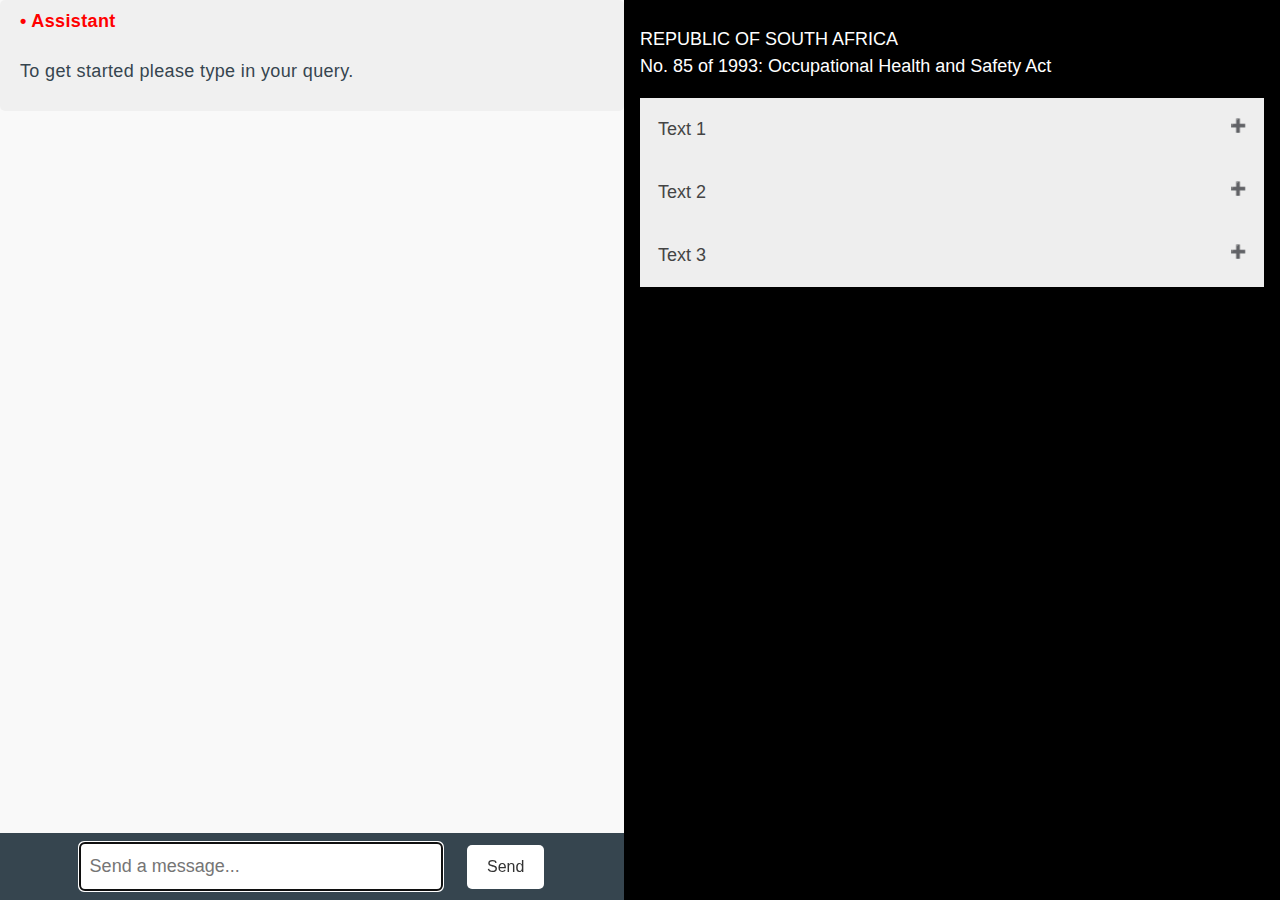
<file: Exp_10-Fully-working-js-app/index.html>
<!DOCTYPE html>
<html lang="en">
<head>
<meta charset="utf-8">
<title>JS-Test</title>
<meta name="viewport" content="width=device-width, initial-scale=1">
<meta name="description" content="A personal chatbot powered by ChatGPT.">
<!--CSS Stylesheets-->
<link rel="stylesheet" href="css/w3.css">
<style>
  body {
    background-color: #f9f9f9;
    font-family: Arial, sans-serif;
    font-size: 18px;
    color: #36454F;
    display: flex; /* Use Flexbox for layout */
    margin: 0; /* Reset default margin */
    height: 100vh; /* Full height of the viewport */
    overflow: hidden; /* Prevent scrolling on the body */
  }
  .container {
    display: flex; /* Use Flexbox for inner layout */
    flex: 1; /* Take up the full width */
    max-width: none; /* Override previous max-width */
    height: 100%; /* Full height */
  }
  .left-column, .right-column {
    flex: 1; /* Split space evenly */
    overflow-y: auto; /* Enable independent scrolling */
    height: 100vh; /* Full viewport height */
  }
  .left-column {
    display: flex;
    flex-direction: column; /* Stack elements vertically */
  }
  main {
    flex: 1; /* Allow main content to expand */
    overflow-y: auto; /* Enable scrolling if needed */
  }
  .sticky-bar {
    background-color: #36454F; /* Charcoal */
    color: #fff;
    padding: 10px; /*30px*/
    text-align: center;
  }
  
  /* Existing CSS for input, button, etc. */
  
  .sticky-bar input[type="text"] {
        padding: 10px;
        border-radius: 5px;
        border: none;
        margin-right: 10px;
        width: 60%;
        font-size: 18px;
      }
      .sticky-bar input[type="submit"] {
        background-color: #fff;
        color: #333;
        border: none;
        padding: 10px 20px;
        border-radius: 5px;
        cursor: pointer;
        font-size: 16px;
        margin-left: 10px;
      }
	  .message-container {
        margin-bottom: 10px;
        padding: 5px 20px;
        background-color: #f0f0f0;
        border-radius: 5px;
		line-height: 1.8;
		letter-spacing: 0.02em;
	}
	.set-color1 {
		color: red;
	}
	.set-color2 {
		color: purple;
	}
	
	
	#chat-buttons {
	  display: flex;
	  justify-content: center;
	  align-items: center;
	  margin-top: 10px;
	}
	
	#chat-buttons button {
	  margin-right: 20px;
	  padding: 0px 20px;
	  border-radius: 5px;
	  cursor: pointer;
	  font-size: 15px;
	  background-color: #36454F;
	  color: #f9f9f9;
	  border: none;
	}
	
	#chat-buttons input[type="file"] {
	  display: none;
	}
	
	#chat-buttons label {
	  display: inline-block;
	  padding: 0px 20px;
	  border-radius: 5px;
	  cursor: pointer;
	  font-size: 15px;
	  background-color: #36454F;
	  color: #f9f9f9;
	  border: none;
	}
	
	
	
	#chat-buttons input[type="file"] + label {
	  margin-right: 10px;
	}
	
	#chat-buttons input[type="file"] + label:before {
	  content: "Load a saved chat";
  }
  
  /* Style the buttons that are used to open and close the accordion panel */
.accordion {
  background-color: #eee;
  color: #444;
  cursor: pointer;
  padding: 18px;
  width: 100%;
  text-align: left;
  border: none;
  outline: none;
  transition: 0.4s;
}

/* Add a background color to the button if it is clicked on (add the .active class with JS), and when you move the mouse over it (hover) */
.active, .accordion:hover {
  background-color: #ccc;
}

/* Style the accordion panel. Note: hidden by default */
.panel {
  padding: 0 18px;
  background-color: white;
  display: none;
  overflow: hidden;
}

.accordion:after {
  content: '\02795'; /* Unicode character for "plus" sign (+) */
  font-size: 13px;
  color: #777;
  float: right;
  margin-left: 5px;
}

.active:after {
  content: "\2796"; /* Unicode character for "minus" sign (-) */
}
  
</style>
</head>
<body>
<div class="container w3-animate-opacity">
	
	<!-- LEFT COLUMN -->
  <div class="left-column">
    <main id="chat">
      <div class="message-container">
			  <span id="first-chat-block" class="set-color1"><b>&#x2022 ChatGPT</b></span>
	        
	        <p>To get started please type in your query.</p>
	      </div>
		  
		  
	      <!-- Add more message containers here -->
    </main>
    <div class="sticky-bar">
		
      <form id="myForm" method="post">
          <input id="user-input" type="text" name="my_message" placeholder="Send a message..." autofocus>
		  <input type="hidden" name="robotblock">
		  
		  
		  <input type="submit" value="Send">
	  		
	  </form>
    </div>
	
	<!--The page gets scrolled up to this id.-->
	<div id="chatgpt">
	</div>
	
	<!--Onload a click is simulated on this to scroll the page to id="bottom-bar"-->
	<a href="#chatgpt" id="scroll-page-up"></a>
	
  </div>
  
  
  <!-- RIGHT COLUMN -->
  <div class="right-column w3-black w3-padding">
    <!-- Insert Lorem Ipsum text here -->
    <p>REPUBLIC OF SOUTH AFRICA<br>
	No. 85 of 1993: Occupational Health and Safety Act</p>
	
	<button id="title1" class="accordion">Text 1</button>
	<div id='section1' class="panel w3-black">
	  <p>Lorem ipsum...</p>
	</div>
	
	<button id="title2" class="accordion">Text 2</button>
	<div id='section2' class="panel w3-black">
	  <p>Lorem ipsum...</p>
	</div>
	
	<button id="title3" class="accordion">Text 3</button>
	<div id='section3' class="panel w3-black">
	  <p>Lorem ipsum...</p>
	</div>
    <!-- Add more text as needed -->
  </div>
  
</div>


	
</body>
</html>

<script>
var acc = document.getElementsByClassName("accordion");
var i;

for (i = 0; i < acc.length; i++) {
  acc[i].addEventListener("click", function() {
    /* Toggle between adding and removing the "active" class,
    to highlight the button that controls the panel */
    this.classList.toggle("active");

    /* Toggle between hiding and showing the active panel */
    var panel = this.nextElementSibling;
    if (panel.style.display === "block") {
      panel.style.display = "none";
    } else {
      panel.style.display = "block";
    }
  });
}
</script>




<script>

//Simulates a click.
function simulateClick(tabID) {
	
	// Simulate a click.
	document.getElementById(tabID).click();
	
	console.log('clicked...')
	
}

</script>


<!-- Import the utils.js file -->
<script src="utils.js"></script>

<!-- Import the chatgpt config and api function -->
<script src="chatgpt-config.js"></script>

<script>
	// Set the name of the bot in the first chat block
	document.getElementById("first-chat-block").innerHTML = "<b>&#x2022 " + bot_name + "</b>";
</script>


<script>


// Get the form
var form = document.getElementById('myForm');

form.onsubmit = function(event) {
	
	  // Prevent the default form submission behavior
	  event.preventDefault();
	  
	  // Get the form data
	  var formData = new FormData(form);
	 
	  
	  // Clear the form input
	  form.reset();
	  
	  // Get the value of my_message
	  var my_message = formData.get("my_message");
	  //console.log($my_message);
	  
	  
	  // Format the input into paragraphs. This
	  // adds paragrah html to the students chat.
	  // It's main use is in Maiya's chat where the long response needs 
	  // to be formatted into separate paragraphs.
	  my_message = formatResponse(my_message);
	  
	  console.log(my_message)
	
	  
	  var input_message = {
	  sender: user_name,
	  text: my_message
		};
	
	
	//console.log(input_message.text);
	
	
	// Add a user message to the chat
	addMessageToChat(input_message);
	
	//scrollToBottom();
	
	scrollToLastMessage();
	
	
	// Scroll the page up by cicking on a div at the bottom of the page.
	//simulateClick('scroll-page-up');
	
	
	// Make an API call and process the response.
	// Refer to: chatgpt-config.js
	makeApiRequest(my_message);
	
 
};	
  

</script>
</file>
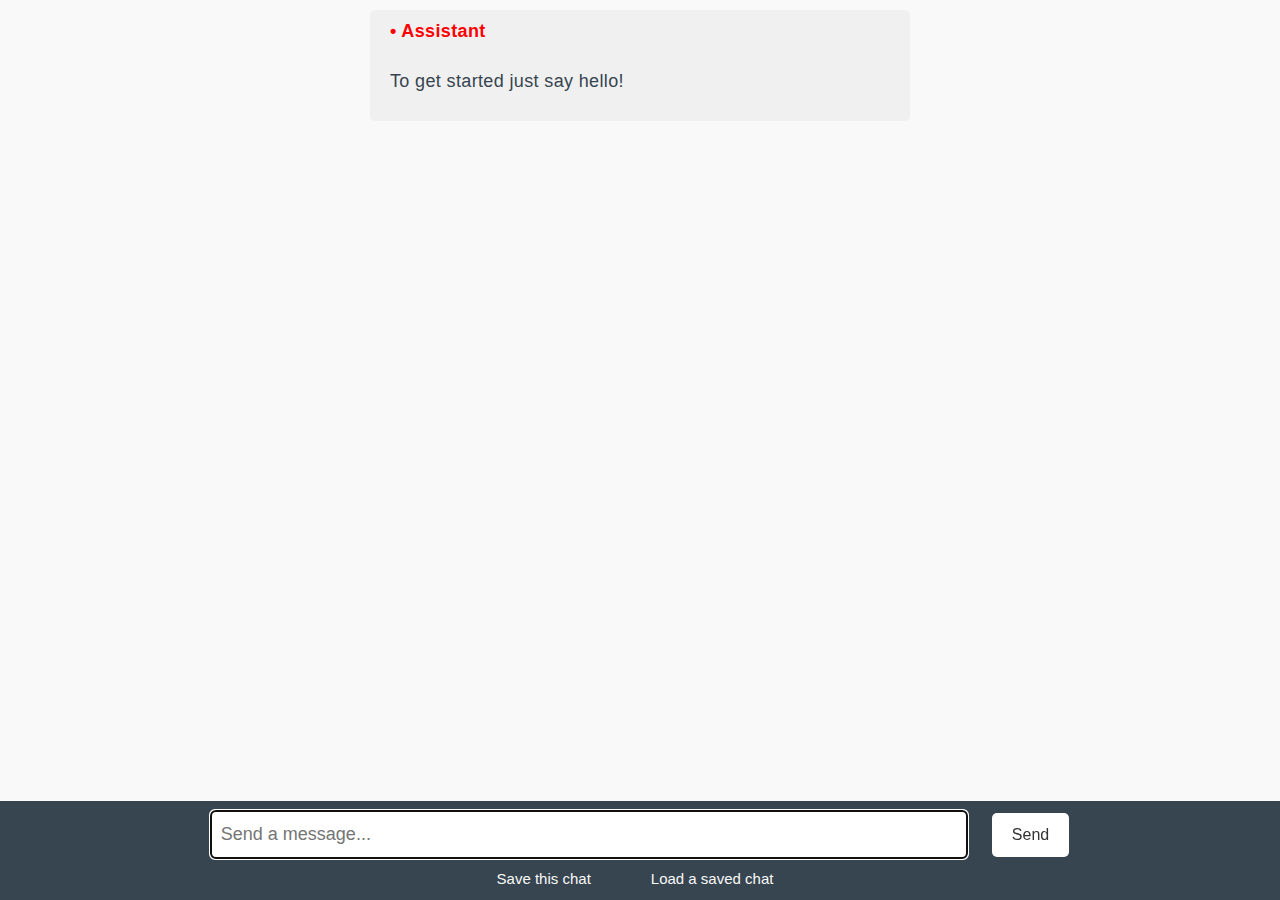
<file: Exp_12-Rag-with-a-function-call-in-a-simple-js-app/index.html>
<!DOCTYPE html>
<html lang="en">

	<head>
	
	<meta charset="utf-8">
	<title>ChatGPT</title>
	<meta name="viewport" content="width=device-width, initial-scale=1">
	<meta name="description" content="A personal chatbot powered by ChatGPT.">
		
		
	<!--CSS Stylesheets-->
	<link rel="stylesheet" href="css/w3.css">
	
	
    <style>
      body {
        background-color: #f9f9f9;
		font-family: Arial, sans-serif;
		font-size: 18px;
		color: #36454F;
      }
	   main {
	   	margin-bottom: 200px;
	   	color: #36454F;
        padding: 10px;
	}
	
	.responsive {
		 width: 100%; /*Makes media scalable as the viewport size changes*/
		 height: auto;
		 max-width: 200px;
		 
		 } 
      .container {
        width: 100%;
        max-width: 600px;
        margin: 0 auto;
        padding: 0 20px;
      }
	  
      .sticky-bar {
        position: fixed;
        bottom: 0;
        left: 0;
        width: 100%;
        background-color: #36454F; /* Charcoal */
        color: #fff;
        padding: 10px; /*30px*/
        text-align: center;
      }
      .sticky-bar input[type="text"] {
        padding: 10px;
        border-radius: 5px;
        border: none;
        margin-right: 10px;
        width: 60%;
        font-size: 18px;
      }
      .sticky-bar input[type="submit"] {
        background-color: #fff;
        color: #333;
        border: none;
        padding: 10px 20px;
        border-radius: 5px;
        cursor: pointer;
        font-size: 16px;
        margin-left: 10px;
      }
	  .message-container {
        margin-bottom: 10px;
        padding: 5px 20px;
        background-color: #f0f0f0;
        border-radius: 5px;
		line-height: 1.8;
		letter-spacing: 0.02em;
	}
	.set-color1 {
		color: red;
	}
	.set-color2 {
		color: purple;
	}
	
	
	#chat-buttons {
	  display: flex;
	  justify-content: center;
	  align-items: center;
	  margin-top: 10px;
	}
	
	#chat-buttons button {
	  margin-right: 20px;
	  padding: 0px 20px;
	  border-radius: 5px;
	  cursor: pointer;
	  font-size: 15px;
	  background-color: #36454F;
	  color: #f9f9f9;
	  border: none;
	}
	
	#chat-buttons input[type="file"] {
	  display: none;
	}
	
	#chat-buttons label {
	  display: inline-block;
	  padding: 0px 20px;
	  border-radius: 5px;
	  cursor: pointer;
	  font-size: 15px;
	  background-color: #36454F;
	  color: #f9f9f9;
	  border: none;
	}
	
	
	
	#chat-buttons input[type="file"] + label {
	  margin-right: 10px;
	}
	
	#chat-buttons input[type="file"] + label:before {
	  content: "Load a saved chat";
	}

	
	</style>

	
  </head>
  <body>
    <div class="container w3-animate-opacity">
		
		<!--
		<div>
			<img class="responsive" src="assets/teacher.png" alt="Avatar" width="150">
		</div>
	
	 
      <h3>Maiya</h3>
	 -->
	
	  
	  <main id="chat">
	      <div class="message-container">
			  <span id="first-chat-block" class="set-color1"><b>&#x2022 ChatGPT</b></span>
	        
	        <p>To get started just say hello!</p>
	      </div>
		  
		  
	      <!-- Add more message containers here -->
 	 </main>
	 
	 
	 
	 
      <div class="sticky-bar">
		  
		<form id="myForm" method="post">
          <input id="user-input" type="text" name="my_message" placeholder="Send a message..." autofocus>
		  <input type="hidden" name="robotblock">
		  
		  
		  <input type="submit" value="Send">
	  		
	  	</form>
		
		
		<div id="chat-buttons">
		  <button onclick="saveChatHistoryToCsv()">Save this chat</button>
		  <input type="file" id="csv-file" accept=".csv">
		  <label for="csv-file"></label>
		</div>
		
      </div>
	 
    </div>
	
	
	<!--The page gets scrolled up to this id.-->
	<div id="chatgpt">
	</div>
	
	<!--Onload a click is simulated on this to scroll the page to id="bottom-bar"-->
	<a href="#chatgpt" id="scroll-page-up"></a>
	
  </body>
</html>




<script>

//Simulates a click.
function simulateClick(tabID) {
	
	// Simulate a click.
	document.getElementById(tabID).click();
	
}

</script>


<!-- Import the utils.js file -->
<script src="utils.js"></script>

<!-- Import the chatgpt config and api function -->
<script src="chatgpt-config.js"></script>

<script>
	// Set the name of the bot in the first chat block
	document.getElementById("first-chat-block").innerHTML = "<b>&#x2022 " + bot_name + "</b>";
</script>


<script>


// Get the form
var form = document.getElementById('myForm');

form.onsubmit = function(event) {
	
	  // Prevent the default form submission behavior
	  event.preventDefault();
	  
	  // Get the form data
	  var formData = new FormData(form);
	 
	  
	  // Clear the form input
	  form.reset();
	  
	  // Get the value of my_message
	  var my_message = formData.get("my_message");
	  //console.log($my_message);
	  
	  
	  // Format the input into paragraphs. This
	  // adds paragrah html to the students chat.
	  // It's main use is in Maiya's chat where the long response needs 
	  // to be formatted into separate paragraphs.
	  my_message = formatResponse(my_message);
	  
	  //console.log(my_message)
	
	  
	  var input_message = {
	  sender: user_name,
	  text: my_message
		};
	
	
	//console.log(input_message.text);
	
	
	// Add a user message to the chat
	addMessageToChat(input_message);
	
	
	// Scroll the page up by cicking on a div at the bottom of the page.
	simulateClick('scroll-page-up');
	
	
	// Make an API call and process the response.
	// Refer to: chatgpt-config.js
	makeApiRequest(my_message);
	
 
};	
  

</script>
</file>
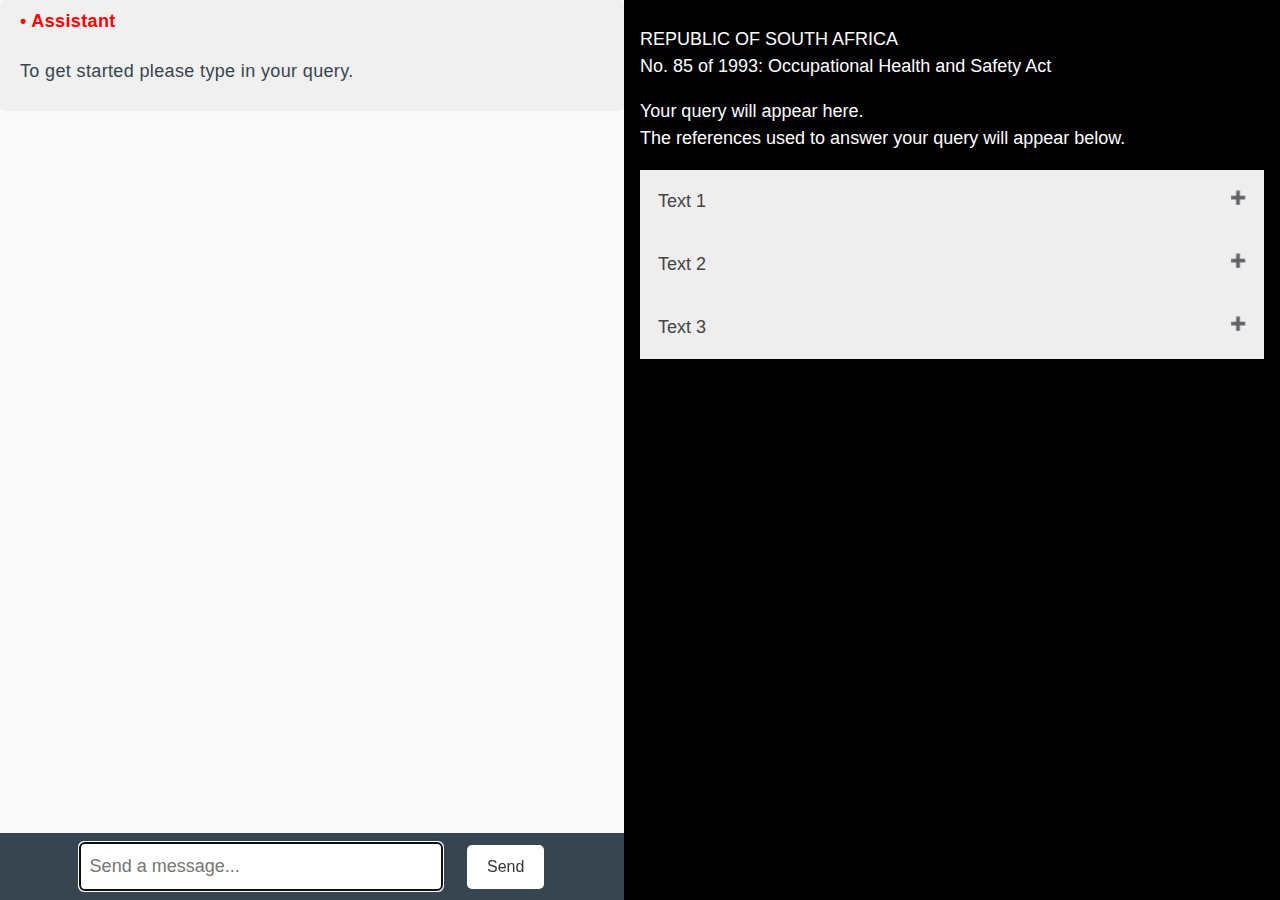
<file: Exp_14-Fix-issue-where-db-outputs-duplicate-ids/index.html>
<!DOCTYPE html>
<html lang="en">
<head>
<meta charset="utf-8">
<title>JS-Test</title>
<meta name="viewport" content="width=device-width, initial-scale=1">
<meta name="description" content="A personal chatbot powered by ChatGPT.">
<!--CSS Stylesheets-->
<link rel="stylesheet" href="css/w3.css">
<style>
  body {
    background-color: #f9f9f9;
    font-family: Arial, sans-serif;
    font-size: 18px;
    color: #36454F;
    display: flex; /* Use Flexbox for layout */
    margin: 0; /* Reset default margin */
    height: 100vh; /* Full height of the viewport */
    overflow: hidden; /* Prevent scrolling on the body */
  }
  .container {
    display: flex; /* Use Flexbox for inner layout */
    flex: 1; /* Take up the full width */
    max-width: none; /* Override previous max-width */
    height: 100%; /* Full height */
  }
  .left-column, .right-column {
    flex: 1; /* Split space evenly */
    overflow-y: auto; /* Enable independent scrolling */
    height: 100vh; /* Full viewport height */
  }
  .left-column {
    display: flex;
    flex-direction: column; /* Stack elements vertically */
  }
  main {
    flex: 1; /* Allow main content to expand */
    overflow-y: auto; /* Enable scrolling if needed */
  }
  .sticky-bar {
    background-color: #36454F; /* Charcoal */
    color: #fff;
    padding: 10px; /*30px*/
    text-align: center;
  }
  
  /* Existing CSS for input, button, etc. */
  
  .sticky-bar input[type="text"] {
        padding: 10px;
        border-radius: 5px;
        border: none;
        margin-right: 10px;
        width: 60%;
        font-size: 18px;
      }
      .sticky-bar input[type="submit"] {
        background-color: #fff;
        color: #333;
        border: none;
        padding: 10px 20px;
        border-radius: 5px;
        cursor: pointer;
        font-size: 16px;
        margin-left: 10px;
      }
	  .message-container {
        margin-bottom: 10px;
        padding: 5px 20px;
        background-color: #f0f0f0;
        border-radius: 5px;
		line-height: 1.8;
		letter-spacing: 0.02em;
	}
	.set-color1 {
		color: red;
	}
	.set-color2 {
		color: purple;
	}
	
	
	#chat-buttons {
	  display: flex;
	  justify-content: center;
	  align-items: center;
	  margin-top: 10px;
	}
	
	#chat-buttons button {
	  margin-right: 20px;
	  padding: 0px 20px;
	  border-radius: 5px;
	  cursor: pointer;
	  font-size: 15px;
	  background-color: #36454F;
	  color: #f9f9f9;
	  border: none;
	}
	
	#chat-buttons input[type="file"] {
	  display: none;
	}
	
	#chat-buttons label {
	  display: inline-block;
	  padding: 0px 20px;
	  border-radius: 5px;
	  cursor: pointer;
	  font-size: 15px;
	  background-color: #36454F;
	  color: #f9f9f9;
	  border: none;
	}
	
	
	
	#chat-buttons input[type="file"] + label {
	  margin-right: 10px;
	}
	
	#chat-buttons input[type="file"] + label:before {
	  content: "Load a saved chat";
  }
  
  /* Style the buttons that are used to open and close the accordion panel */
.accordion {
  background-color: #eee;
  color: #444;
  cursor: pointer;
  padding: 18px;
  width: 100%;
  text-align: left;
  border: none;
  outline: none;
  transition: 0.4s;
}

/* Add a background color to the button if it is clicked on (add the .active class with JS), and when you move the mouse over it (hover) */
.active, .accordion:hover {
  background-color: #ccc;
}

/* Style the accordion panel. Note: hidden by default */
.panel {
  padding: 0 18px;
  background-color: white;
  display: none;
  overflow: hidden;
}

.accordion:after {
  content: '\02795'; /* Unicode character for "plus" sign (+) */
  font-size: 13px;
  color: #777;
  float: right;
  margin-left: 5px;
}

.active:after {
  content: "\2796"; /* Unicode character for "minus" sign (-) */
}
  
</style>
</head>
<body>
<div class="container w3-animate-opacity">
	
	<!-- LEFT COLUMN -->
  <div class="left-column">
    <main id="chat">
      <div class="message-container">
			  <span id="first-chat-block" class="set-color1"><b>&#x2022 ChatGPT</b></span>
	        
	        <p>To get started please type in your query.</p>
	      </div>
		  
		  
	      <!-- Add more message containers here -->
    </main>
    <div class="sticky-bar">
		
      <form id="myForm" method="post">
          <input id="user-input" type="text" name="my_message" placeholder="Send a message..." autofocus>
		  <input type="hidden" name="robotblock">
		  
		  
		  <input type="submit" value="Send">
	  		
	  </form>
    </div>
	
	<!--The page gets scrolled up to this id.-->
	<div id="chatgpt">
	</div>
	
	<!--Onload a click is simulated on this to scroll the page to id="bottom-bar"-->
	<a href="#chatgpt" id="scroll-page-up"></a>
	
  </div>
  
  
  <!-- RIGHT COLUMN -->
  <div class="right-column w3-black w3-padding">
    <!-- Insert Lorem Ipsum text here -->
    <p>REPUBLIC OF SOUTH AFRICA<br>
	No. 85 of 1993: Occupational Health and Safety Act</p>
	
	<div id='user_question'>
		<p>Your query will appear here.<br>
		The references used to answer your query will appear below.</p>
	</div>
	
	<button id="title1" class="accordion">Text 1</button>
	<div id='section1' class="panel w3-black">
	  <p>Lorem ipsum...</p>
	</div>
	
	<button id="title2" class="accordion">Text 2</button>
	<div id='section2' class="panel w3-black">
	  <p>Lorem ipsum...</p>
	</div>
	
	<button id="title3" class="accordion">Text 3</button>
	<div id='section3' class="panel w3-black">
	  <p>Lorem ipsum...</p>
	</div>
    <!-- Add more text as needed -->
  </div>
  
</div>


	
</body>
</html>

<script>
var acc = document.getElementsByClassName("accordion");
var i;

for (i = 0; i < acc.length; i++) {
  acc[i].addEventListener("click", function() {
    /* Toggle between adding and removing the "active" class,
    to highlight the button that controls the panel */
    this.classList.toggle("active");

    /* Toggle between hiding and showing the active panel */
    var panel = this.nextElementSibling;
    if (panel.style.display === "block") {
      panel.style.display = "none";
    } else {
      panel.style.display = "block";
    }
  });
}
</script>




<script>

//Simulates a click.
function simulateClick(tabID) {
	
	// Simulate a click.
	document.getElementById(tabID).click();
	
	console.log('clicked...')
	
}

</script>


<!-- Import the utils.js file -->
<script src="utils.js"></script>

<!-- Import the chatgpt config and api function -->
<script src="chatgpt-config.js"></script>

<script>
	// Set the name of the bot in the first chat block
	document.getElementById("first-chat-block").innerHTML = "<b>&#x2022 " + bot_name + "</b>";
</script>


<script>


// Get the form
var form = document.getElementById('myForm');

form.onsubmit = function(event) {
	
	  // Prevent the default form submission behavior
	  event.preventDefault();
	  
	  // Get the form data
	  var formData = new FormData(form);
	 
	  
	  // Clear the form input
	  form.reset();
	  
	  // Get the value of my_message
	  var my_message = formData.get("my_message");
	  //console.log($my_message);
	  
	  
	  // Format the input into paragraphs. This
	  // adds paragrah html to the students chat.
	  // It's main use is in Maiya's chat where the long response needs 
	  // to be formatted into separate paragraphs.
	  my_message = formatResponse(my_message);
	  
	  console.log(my_message)
	
	  
	  var input_message = {
	  sender: user_name,
	  text: my_message
		};
	
	
	//console.log(input_message.text);
	
	
	// Add a user message to the chat
	addMessageToChat(input_message);
	
	//scrollToBottom();
	
	scrollToLastMessage();
	
	
	// Scroll the page up by cicking on a div at the bottom of the page.
	//simulateClick('scroll-page-up');
	
	
	// Make an API call and process the response.
	// Refer to: chatgpt-config.js
	makeApiRequest(my_message);
	
 
};	
  

</script>
</file>
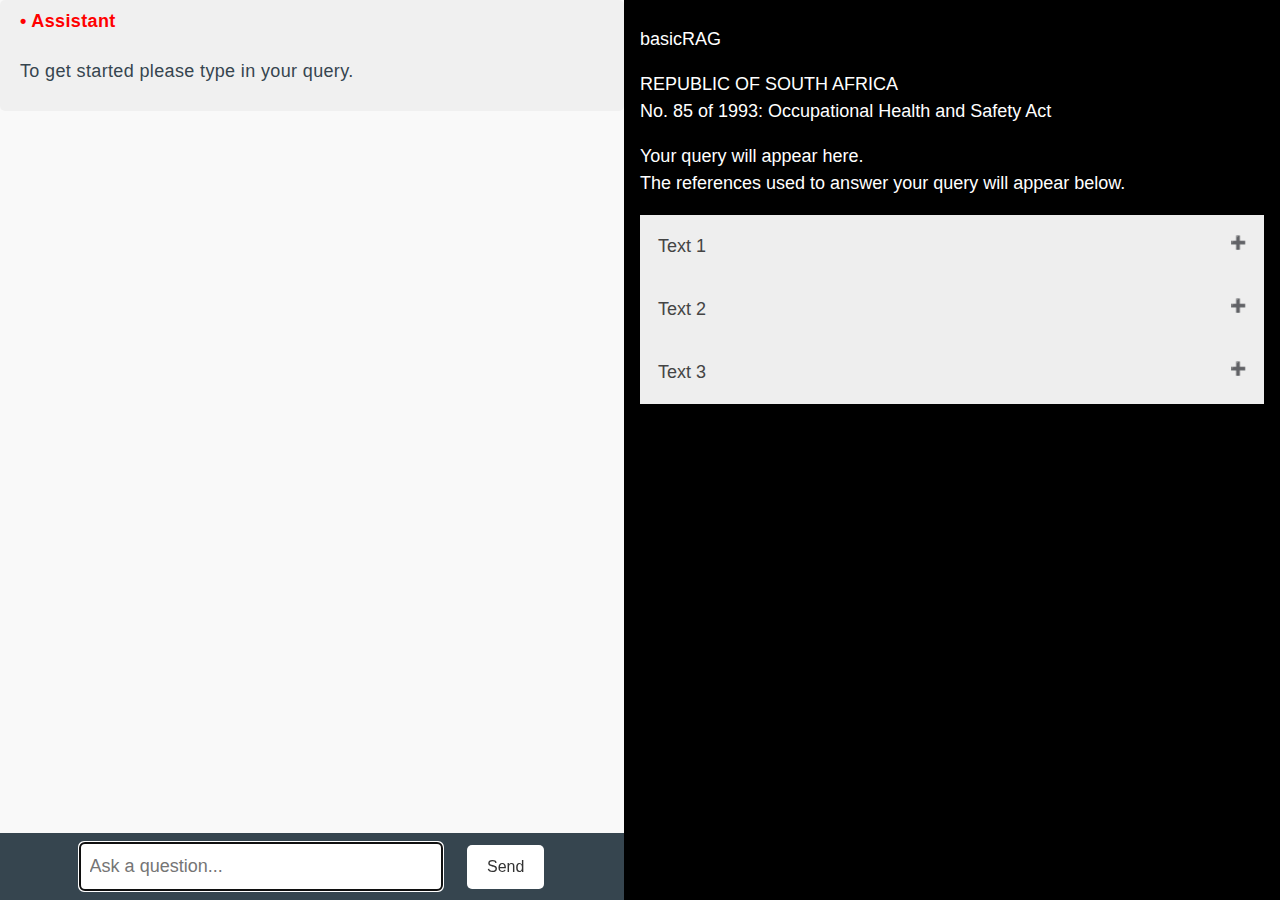
<file: EXP_15-basicRAG-JS/index.html>
<!DOCTYPE html>
<html lang="en">
<head>
<meta charset="utf-8">
<title>basicRAG</title>
<meta name="viewport" content="width=device-width, initial-scale=1">
<meta name="description" content="A personal chatbot powered by ChatGPT.">
<!--CSS Stylesheets-->
<link rel="stylesheet" href="css/w3.css">
<style>
  body {
    background-color: #f9f9f9;
    font-family: Arial, sans-serif;
    font-size: 18px;
    color: #36454F;
    display: flex; /* Use Flexbox for layout */
    margin: 0; /* Reset default margin */
    height: 100vh; /* Full height of the viewport */
    overflow: hidden; /* Prevent scrolling on the body */
  }
  .container {
    display: flex; /* Use Flexbox for inner layout */
    flex: 1; /* Take up the full width */
    max-width: none; /* Override previous max-width */
    height: 100%; /* Full height */
  }
  .left-column, .right-column {
    flex: 1; /* Split space evenly */
    overflow-y: auto; /* Enable independent scrolling */
    height: 100vh; /* Full viewport height */
  }
  .left-column {
    display: flex;
    flex-direction: column; /* Stack elements vertically */
  }
  main {
    flex: 1; /* Allow main content to expand */
    overflow-y: auto; /* Enable scrolling if needed */
  }
  .sticky-bar {
    background-color: #36454F; /* Charcoal */
    color: #fff;
    padding: 10px; /*30px*/
    text-align: center;
  }
  
  /* Existing CSS for input, button, etc. */
  
  .sticky-bar input[type="text"] {
        padding: 10px;
        border-radius: 5px;
        border: none;
        margin-right: 10px;
        width: 60%;
        font-size: 18px;
      }
      .sticky-bar input[type="submit"] {
        background-color: #fff;
        color: #333;
        border: none;
        padding: 10px 20px;
        border-radius: 5px;
        cursor: pointer;
        font-size: 16px;
        margin-left: 10px;
      }
	  .message-container {
        margin-bottom: 10px;
        padding: 5px 20px;
        background-color: #f0f0f0;
        border-radius: 5px;
		line-height: 1.8;
		letter-spacing: 0.02em;
	}
	.set-color1 {
		color: red;
	}
	.set-color2 {
		color: purple;
	}
	
	
	#chat-buttons {
	  display: flex;
	  justify-content: center;
	  align-items: center;
	  margin-top: 10px;
	}
	
	#chat-buttons button {
	  margin-right: 20px;
	  padding: 0px 20px;
	  border-radius: 5px;
	  cursor: pointer;
	  font-size: 15px;
	  background-color: #36454F;
	  color: #f9f9f9;
	  border: none;
	}
	
	#chat-buttons input[type="file"] {
	  display: none;
	}
	
	#chat-buttons label {
	  display: inline-block;
	  padding: 0px 20px;
	  border-radius: 5px;
	  cursor: pointer;
	  font-size: 15px;
	  background-color: #36454F;
	  color: #f9f9f9;
	  border: none;
	}
	
	
	
	#chat-buttons input[type="file"] + label {
	  margin-right: 10px;
	}
	
	#chat-buttons input[type="file"] + label:before {
	  content: "Load a saved chat";
  }
  
  /* Style the buttons that are used to open and close the accordion panel */
.accordion {
  background-color: #eee;
  color: #444;
  cursor: pointer;
  padding: 18px;
  width: 100%;
  text-align: left;
  border: none;
  outline: none;
  transition: 0.4s;
}

/* Add a background color to the button if it is clicked on (add the .active class with JS), and when you move the mouse over it (hover) */
.active, .accordion:hover {
  background-color: #ccc;
}

/* Style the accordion panel. Note: hidden by default */
.panel {
  padding: 0 18px;
  background-color: white;
  display: none;
  overflow: hidden;
}

.accordion:after {
  content: '\02795'; /* Unicode character for "plus" sign (+) */
  font-size: 13px;
  color: #777;
  float: right;
  margin-left: 5px;
}

.active:after {
  content: "\2796"; /* Unicode character for "minus" sign (-) */
}
  
</style>
</head>
<body>
<div class="container w3-animate-opacity">
	
	<!-- LEFT COLUMN -->
  <div class="left-column">
    <main id="chat">
      <div class="message-container">
			  <span id="first-chat-block" class="set-color1"><b>&#x2022 ChatGPT</b></span>
	        
	        <p>To get started please type in your query.</p>
	      </div>
		  
		  
	      <!-- Add more message containers here -->
    </main>
    <div class="sticky-bar">
		
      <form id="myForm" method="post">
          <input id="user-input" type="text" name="my_message" placeholder="Ask a question..." autofocus>
		  <input type="hidden" name="robotblock">
		  
		  
		  <input type="submit" value="Send">
	  		
	  </form>
    </div>
	
	<!--The page gets scrolled up to this id.-->
	<div id="chatgpt">
	</div>
	
	<!--Onload a click is simulated on this to scroll the page to id="bottom-bar"-->
	<a href="#chatgpt" id="scroll-page-up"></a>
	
  </div>
  
  
  <!-- RIGHT COLUMN -->
  <div class="right-column w3-black w3-padding">
    <!-- Insert Lorem Ipsum text here -->
	<p>basicRAG</p>
    <p>REPUBLIC OF SOUTH AFRICA<br>
	No. 85 of 1993: Occupational Health and Safety Act</p>
	
	<div id='user_question'>
	<p>Your query will appear here.<br>
	The references used to answer your query will appear below.</p>
	</div>
	
	<button id="title1" class="accordion">Text 1</button>
	<div id='section1' class="panel w3-black">
	  <p>Lorem ipsum...</p>
	</div>
	
	<button id="title2" class="accordion">Text 2</button>
	<div id='section2' class="panel w3-black">
	  <p>Lorem ipsum...</p>
	</div>
	
	<button id="title3" class="accordion">Text 3</button>
	<div id='section3' class="panel w3-black">
	  <p>Lorem ipsum...</p>
	</div>
    <!-- Add more text as needed -->
  </div>
  
</div>


	
</body>
</html>

<script>
var acc = document.getElementsByClassName("accordion");
var i;

for (i = 0; i < acc.length; i++) {
  acc[i].addEventListener("click", function() {
    /* Toggle between adding and removing the "active" class,
    to highlight the button that controls the panel */
    this.classList.toggle("active");

    /* Toggle between hiding and showing the active panel */
    var panel = this.nextElementSibling;
    if (panel.style.display === "block") {
      panel.style.display = "none";
    } else {
      panel.style.display = "block";
    }
  });
}
</script>




<script>

//Simulates a click.
function simulateClick(tabID) {
	
	// Simulate a click.
	document.getElementById(tabID).click();
	
	console.log('clicked...')
	
}

</script>


<!-- Import the utils.js file -->
<script src="utils.js"></script>

<!-- Import the chatgpt config and api function -->
<script src="chatgpt-config.js"></script>

<script>
	// Set the name of the bot in the first chat block
	document.getElementById("first-chat-block").innerHTML = "<b>&#x2022 " + bot_name + "</b>";
</script>


<script>


// Get the form
var form = document.getElementById('myForm');

form.onsubmit = function(event) {
	
	  // Prevent the default form submission behavior
	  event.preventDefault();
	  
	  // Get the form data
	  var formData = new FormData(form);
	 
	  
	  // Clear the form input
	  form.reset();
	  
	  // Get the value of my_message
	  var my_message = formData.get("my_message");
	  //console.log($my_message);
	  
	  
	  // Format the input into paragraphs. This
	  // adds paragrah html to the students chat.
	  // It's main use is in Maiya's chat where the long response needs 
	  // to be formatted into separate paragraphs.
	  my_message = formatResponse(my_message);
	  
	  console.log(my_message)
	
	  
	  var input_message = {
	  sender: user_name,
	  text: my_message
		};
	
	
	//console.log(input_message.text);
	
	
	// Add a user message to the chat
	addMessageToChat(input_message);
	
	//scrollToBottom();
	
	scrollToLastMessage();
	
	
	// Scroll the page up by cicking on a div at the bottom of the page.
	//simulateClick('scroll-page-up');
	
	
	// Make an API call and process the response.
	// Refer to: chatgpt-config.js
	makeApiRequest(my_message);
	
 
};	
  

</script>
</file>
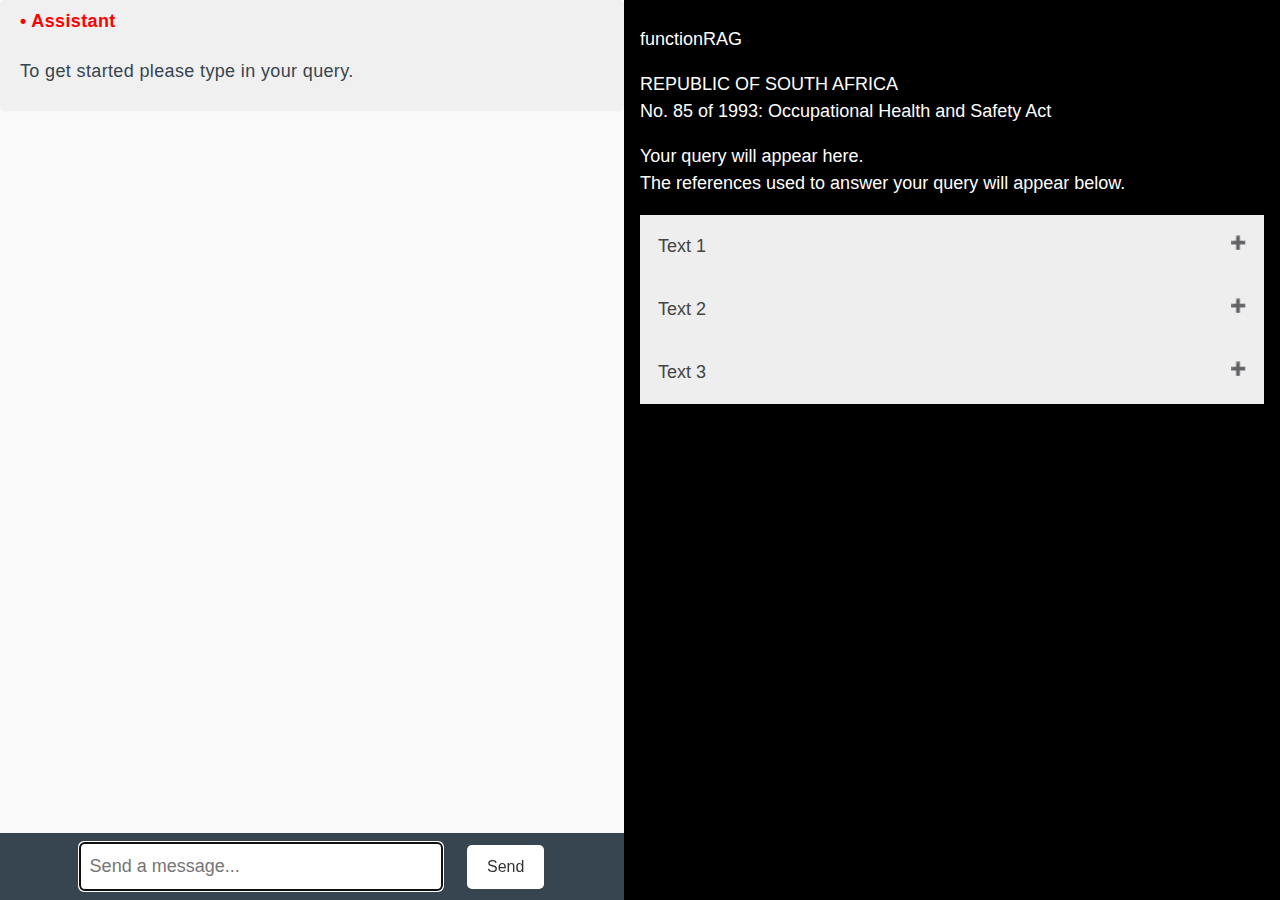
<file: EXP_16-functionRAG-JS/index.html>
<!DOCTYPE html>
<html lang="en">
<head>
<meta charset="utf-8">
<title>functionRAG</title>
<meta name="viewport" content="width=device-width, initial-scale=1">
<meta name="description" content="A personal chatbot powered by ChatGPT.">
<!--CSS Stylesheets-->
<link rel="stylesheet" href="css/w3.css">
<style>
  body {
    background-color: #f9f9f9;
    font-family: Arial, sans-serif;
    font-size: 18px;
    color: #36454F;
    display: flex; /* Use Flexbox for layout */
    margin: 0; /* Reset default margin */
    height: 100vh; /* Full height of the viewport */
    overflow: hidden; /* Prevent scrolling on the body */
  }
  .container {
    display: flex; /* Use Flexbox for inner layout */
    flex: 1; /* Take up the full width */
    max-width: none; /* Override previous max-width */
    height: 100%; /* Full height */
  }
  .left-column, .right-column {
    flex: 1; /* Split space evenly */
    overflow-y: auto; /* Enable independent scrolling */
    height: 100vh; /* Full viewport height */
  }
  .left-column {
    display: flex;
    flex-direction: column; /* Stack elements vertically */
  }
  main {
    flex: 1; /* Allow main content to expand */
    overflow-y: auto; /* Enable scrolling if needed */
  }
  .sticky-bar {
    background-color: #36454F; /* Charcoal */
    color: #fff;
    padding: 10px; /*30px*/
    text-align: center;
  }
  
  /* Existing CSS for input, button, etc. */
  
  .sticky-bar input[type="text"] {
        padding: 10px;
        border-radius: 5px;
        border: none;
        margin-right: 10px;
        width: 60%;
        font-size: 18px;
      }
      .sticky-bar input[type="submit"] {
        background-color: #fff;
        color: #333;
        border: none;
        padding: 10px 20px;
        border-radius: 5px;
        cursor: pointer;
        font-size: 16px;
        margin-left: 10px;
      }
	  .message-container {
        margin-bottom: 10px;
        padding: 5px 20px;
        background-color: #f0f0f0;
        border-radius: 5px;
		line-height: 1.8;
		letter-spacing: 0.02em;
	}
	.set-color1 {
		color: red;
	}
	.set-color2 {
		color: purple;
	}
	
	
	#chat-buttons {
	  display: flex;
	  justify-content: center;
	  align-items: center;
	  margin-top: 10px;
	}
	
	#chat-buttons button {
	  margin-right: 20px;
	  padding: 0px 20px;
	  border-radius: 5px;
	  cursor: pointer;
	  font-size: 15px;
	  background-color: #36454F;
	  color: #f9f9f9;
	  border: none;
	}
	
	#chat-buttons input[type="file"] {
	  display: none;
	}
	
	#chat-buttons label {
	  display: inline-block;
	  padding: 0px 20px;
	  border-radius: 5px;
	  cursor: pointer;
	  font-size: 15px;
	  background-color: #36454F;
	  color: #f9f9f9;
	  border: none;
	}
	
	
	
	#chat-buttons input[type="file"] + label {
	  margin-right: 10px;
	}
	
	#chat-buttons input[type="file"] + label:before {
	  content: "Load a saved chat";
  }
  
  /* Style the buttons that are used to open and close the accordion panel */
.accordion {
  background-color: #eee;
  color: #444;
  cursor: pointer;
  padding: 18px;
  width: 100%;
  text-align: left;
  border: none;
  outline: none;
  transition: 0.4s;
}

/* Add a background color to the button if it is clicked on (add the .active class with JS), and when you move the mouse over it (hover) */
.active, .accordion:hover {
  background-color: #ccc;
}

/* Style the accordion panel. Note: hidden by default */
.panel {
  padding: 0 18px;
  background-color: white;
  display: none;
  overflow: hidden;
}

.accordion:after {
  content: '\02795'; /* Unicode character for "plus" sign (+) */
  font-size: 13px;
  color: #777;
  float: right;
  margin-left: 5px;
}

.active:after {
  content: "\2796"; /* Unicode character for "minus" sign (-) */
}
  
</style>
</head>
<body>
<div class="container w3-animate-opacity">
	
	<!-- LEFT COLUMN -->
  <div class="left-column">
    <main id="chat">
      <div class="message-container">
			  <span id="first-chat-block" class="set-color1"><b>&#x2022 ChatGPT</b></span>
	        
	        <p>To get started please type in your query.</p>
	      </div>
		  
		  
	      <!-- Add more message containers here -->
    </main>
    <div class="sticky-bar">
		
      <form id="myForm" method="post">
          <input id="user-input" type="text" name="my_message" placeholder="Send a message..." autofocus>
		  <input type="hidden" name="robotblock">
		  
		  
		  <input type="submit" value="Send">
	  		
	  </form>
    </div>
	
	<!--The page gets scrolled up to this id.-->
	<div id="chatgpt">
	</div>
	
	<!--Onload a click is simulated on this to scroll the page to id="bottom-bar"-->
	<a href="#chatgpt" id="scroll-page-up"></a>
	
  </div>
  
  
  <!-- RIGHT COLUMN -->
  <div class="right-column w3-black w3-padding">
    <!-- Insert Lorem Ipsum text here -->
	<p>functionRAG</p>
    <p>REPUBLIC OF SOUTH AFRICA<br>
	No. 85 of 1993: Occupational Health and Safety Act</p>
	
	<div id='user_question'>
		<p>Your query will appear here.<br>
		The references used to answer your query will appear below.</p>
	</div>
	
	<button id="title1" class="accordion">Text 1</button>
	<div id='section1' class="panel w3-black">
	  <p>Lorem ipsum...</p>
	</div>
	
	<button id="title2" class="accordion">Text 2</button>
	<div id='section2' class="panel w3-black">
	  <p>Lorem ipsum...</p>
	</div>
	
	<button id="title3" class="accordion">Text 3</button>
	<div id='section3' class="panel w3-black">
	  <p>Lorem ipsum...</p>
	</div>
    <!-- Add more text as needed -->
  </div>
  
</div>


	
</body>
</html>

<script>
var acc = document.getElementsByClassName("accordion");
var i;

for (i = 0; i < acc.length; i++) {
  acc[i].addEventListener("click", function() {
    /* Toggle between adding and removing the "active" class,
    to highlight the button that controls the panel */
    this.classList.toggle("active");

    /* Toggle between hiding and showing the active panel */
    var panel = this.nextElementSibling;
    if (panel.style.display === "block") {
      panel.style.display = "none";
    } else {
      panel.style.display = "block";
    }
  });
}
</script>




<script>

//Simulates a click.
function simulateClick(tabID) {
	
	// Simulate a click.
	document.getElementById(tabID).click();
	
	console.log('clicked...')
	
}

</script>


<!-- Import the utils.js file -->
<script src="utils.js"></script>

<!-- Import the chatgpt config and api function -->
<script src="chatgpt-config.js"></script>

<script>
	// Set the name of the bot in the first chat block
	document.getElementById("first-chat-block").innerHTML = "<b>&#x2022 " + bot_name + "</b>";
</script>


<script>


// Get the form
var form = document.getElementById('myForm');

form.onsubmit = function(event) {
	
	  // Prevent the default form submission behavior
	  event.preventDefault();
	  
	  // Get the form data
	  var formData = new FormData(form);
	 
	  
	  // Clear the form input
	  form.reset();
	  
	  // Get the value of my_message
	  var my_message = formData.get("my_message");
	  //console.log($my_message);
	  
	  
	  // Format the input into paragraphs. This
	  // adds paragrah html to the students chat.
	  // It's main use is in Maiya's chat where the long response needs 
	  // to be formatted into separate paragraphs.
	  my_message = formatResponse(my_message);
	  
	  console.log(my_message)
	
	  
	  var input_message = {
	  sender: user_name,
	  text: my_message
		};
	
	
	//console.log(input_message.text);
	
	
	// Add a user message to the chat
	addMessageToChat(input_message);
	
	//scrollToBottom();
	
	scrollToLastMessage();
	
	
	// Scroll the page up by cicking on a div at the bottom of the page.
	//simulateClick('scroll-page-up');
	
	
	// Make an API call and process the response.
	// Refer to: chatgpt-config.js
	makeApiRequest(my_message);
	
 
};	
  

</script>
</file>
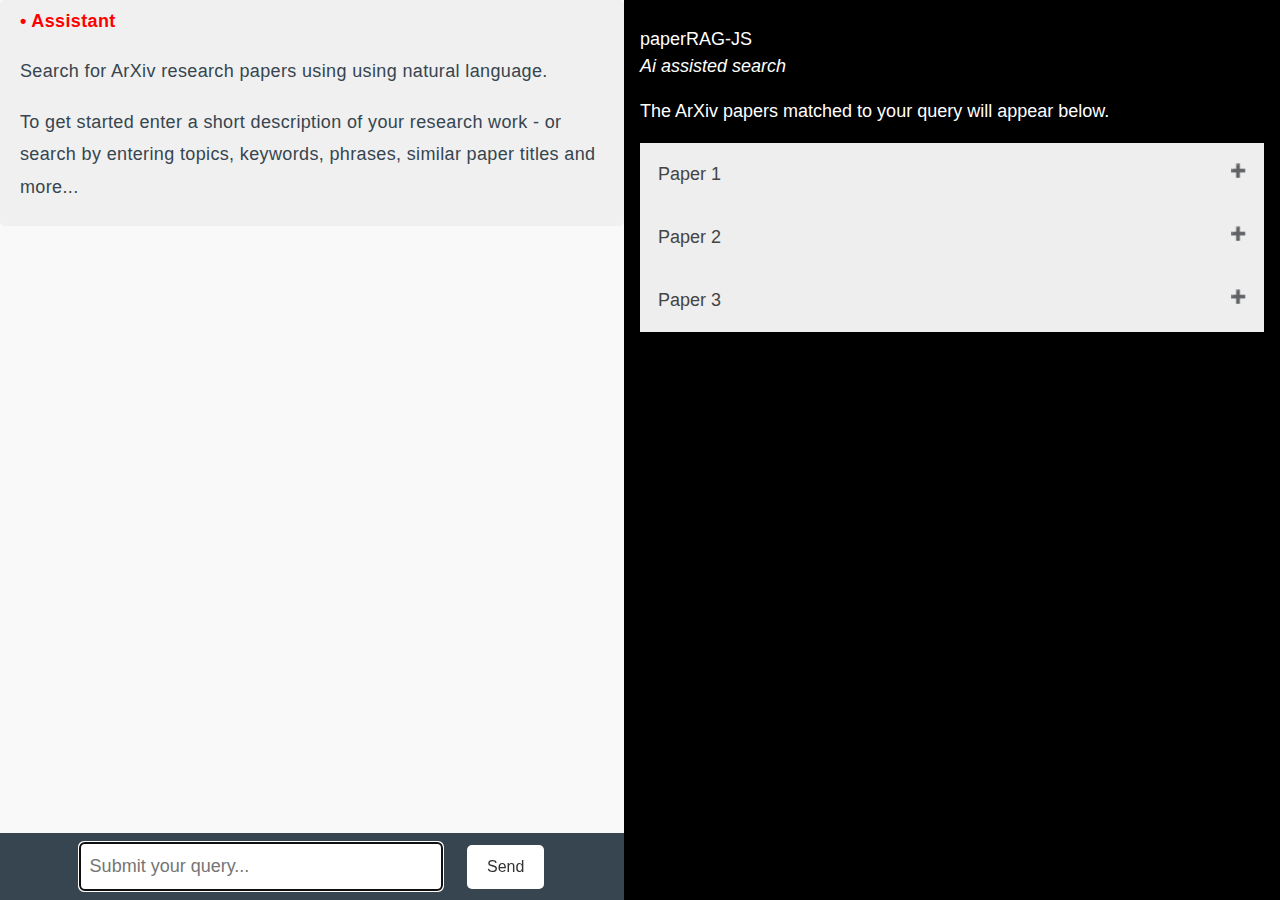
<file: Exp_20-paperRAG-JS/index.html>
<!DOCTYPE html>
<html lang="en">
<head>
<meta charset="utf-8">
<title>paperRAG-JS</title>
<meta name="viewport" content="width=device-width, initial-scale=1">
<meta name="description" content="RAG web app to search 259k ArXiv papers">
<!--CSS Stylesheets-->
<link rel="stylesheet" href="css/w3.css">
<style>
  body {
    background-color: #f9f9f9;
    font-family: Helvetica, Arial, sans-serif;
    font-size: 18px;
    color: #36454F;
    display: flex; /* Use Flexbox for layout */
    margin: 0; /* Reset default margin */
    height: 100vh; /* Full height of the viewport */
    overflow: hidden; /* Prevent scrolling on the body */
  }
  
  a {
        text-decoration: none;
    }
	
  .container {
    display: flex; /* Use Flexbox for inner layout */
    flex: 1; /* Take up the full width */
    max-width: none; /* Override previous max-width */
    height: 100%; /* Full height */
  }
  .left-column, .right-column {
    flex: 1; /* Split space evenly */
    overflow-y: auto; /* Enable independent scrolling */
    height: 100vh; /* Full viewport height */
  }
  .left-column {
    display: flex;
    flex-direction: column; /* Stack elements vertically */
  }
  main {
    flex: 1; /* Allow main content to expand */
    overflow-y: auto; /* Enable scrolling if needed */
  }
  .sticky-bar {
    background-color: #36454F; /* Charcoal */
    color: #fff;
    padding: 10px; /*30px*/
    text-align: center;
  }
  
  /* Existing CSS for input, button, etc. */
  
  .sticky-bar input[type="text"] {
        padding: 10px;
        border-radius: 5px;
        border: none;
        margin-right: 10px;
        width: 60%;
        font-size: 18px;
      }
      .sticky-bar input[type="submit"] {
        background-color: #fff;
        color: #333;
        border: none;
        padding: 10px 20px;
        border-radius: 5px;
        cursor: pointer;
        font-size: 16px;
        margin-left: 10px;
      }
	  .message-container {
        margin-bottom: 10px;
        padding: 5px 20px;
        background-color: #f0f0f0;
        border-radius: 5px;
		line-height: 1.8;
		letter-spacing: 0.02em;
	}
	.set-color1 {
		color: red;
	}
	.set-color2 {
		color: purple;
	}
	
	
	#chat-buttons {
	  display: flex;
	  justify-content: center;
	  align-items: center;
	  margin-top: 10px;
	}
	
	#chat-buttons button {
	  margin-right: 20px;
	  padding: 0px 20px;
	  border-radius: 5px;
	  cursor: pointer;
	  font-size: 15px;
	  background-color: #36454F;
	  color: #f9f9f9;
	  border: none;
	}
	
	#chat-buttons input[type="file"] {
	  display: none;
	}
	
	#chat-buttons label {
	  display: inline-block;
	  padding: 0px 20px;
	  border-radius: 5px;
	  cursor: pointer;
	  font-size: 15px;
	  background-color: #36454F;
	  color: #f9f9f9;
	  border: none;
	}
	
	
	
	#chat-buttons input[type="file"] + label {
	  margin-right: 10px;
	}
	
	#chat-buttons input[type="file"] + label:before {
	  content: "Load a saved chat";
  }
  
  /* Style the buttons that are used to open and close the accordion panel */
.accordion {
  background-color: #eee;
  color: #444;
  cursor: pointer;
  padding: 18px;
  width: 100%;
  text-align: left;
  border: none;
  outline: none;
  transition: 0.4s;
}

/* Add a background color to the button if it is clicked on (add the .active class with JS), and when you move the mouse over it (hover) */
.active, .accordion:hover {
  background-color: #ccc;
}

/* Style the accordion panel. Note: hidden by default */
.panel {
  padding: 0 18px;
  background-color: white;
  display: none;
  overflow: hidden;
}

.accordion:after {
  content: '\02795'; /* Unicode character for "plus" sign (+) */
  font-size: 13px;
  color: #777;
  float: right;
  margin-left: 5px;
}

.active:after {
  content: "\2796"; /* Unicode character for "minus" sign (-) */
}
  
</style>
</head>
<body>
<div class="container w3-animate-opacity">
	
	<!-- LEFT COLUMN -->
  <div class="left-column">
    <main id="chat">
      <div class="message-container">
			  <span id="first-chat-block" class="set-color1"><b>&#x2022 ChatGPT</b></span>
	        
			  <p>Search for ArXiv research papers using using natural language.
		    </p>
			
	        <p>To get started enter a short description of your research work - or search by entering topics, keywords, phrases, similar paper titles and more...</p>
	      </div>
		  
		  
	      <!-- Add more message containers here -->
    </main>
    <div class="sticky-bar">
		
      <form id="myForm" method="post">
          <input id="user-input" type="text" name="my_message" placeholder="Submit your query..." autofocus>
		  <input type="hidden" name="robotblock">
		  
		  
		  <input type="submit" value="Send">
	  		
	  </form>
    </div>
	
	<!--The page gets scrolled up to this id.-->
	<div id="chatgpt">
	</div>
	
	<!--Onload a click is simulated on this to scroll the page to id="bottom-bar"-->
	<a href="#chatgpt" id="scroll-page-up"></a>
	
  </div>
  
  
  <!-- RIGHT COLUMN -->
  <div class="right-column w3-black w3-padding">
    <!-- Insert Lorem Ipsum text here -->
	<p>paperRAG-JS<br>
		<i>Ai assisted search</i>
	</p>
	
	
	<div id='user_question'>
	<p>The ArXiv papers matched to your query will appear below.</p>
	</div>
	
	<button id="title1" class="accordion">Paper 1</button>
	<div id='section1' class="panel w3-black">
	  <p>Lorem ipsum...</p>
	</div>
	
	<button id="title2" class="accordion">Paper 2</button>
	<div id='section2' class="panel w3-black">
	  <p>Lorem ipsum...</p>
	</div>
	
	<button id="title3" class="accordion">Paper 3</button>
	<div id='section3' class="panel w3-black">
	  <p>Lorem ipsum...</p>
	</div>
    <!-- Add more text as needed -->
  </div>
  
</div>


	
</body>
</html>

<script>
var acc = document.getElementsByClassName("accordion");
var i;

for (i = 0; i < acc.length; i++) {
  acc[i].addEventListener("click", function() {
    /* Toggle between adding and removing the "active" class,
    to highlight the button that controls the panel */
    this.classList.toggle("active");

    /* Toggle between hiding and showing the active panel */
    var panel = this.nextElementSibling;
    if (panel.style.display === "block") {
      panel.style.display = "none";
    } else {
      panel.style.display = "block";
    }
  });
}
</script>




<script>

//Simulates a click.
function simulateClick(tabID) {
	
	// Simulate a click.
	document.getElementById(tabID).click();
	
	console.log('clicked...')
	
}

</script>


<!-- Import the utils.js file -->
<script src="utils.js"></script>

<!-- Import the chatgpt config and api function -->
<script src="chatgpt-config.js"></script>

<script>
	// Set the name of the bot in the first chat block
	document.getElementById("first-chat-block").innerHTML = "<b>&#x2022 " + bot_name + "</b>";
</script>


<script>


// Get the form
var form = document.getElementById('myForm');

form.onsubmit = function(event) {
	
	  // Prevent the default form submission behavior
	  event.preventDefault();
	  
	  // Get the form data
	  var formData = new FormData(form);
	 
	  
	  // Clear the form input
	  form.reset();
	  
	  // Get the value of my_message
	  var my_message = formData.get("my_message");
	  //console.log($my_message);
	  
	  
	  // Format the input into paragraphs. This
	  // adds paragrah html to the students chat.
	  // It's main use is in Maiya's chat where the long response needs 
	  // to be formatted into separate paragraphs.
	  my_message = formatResponse(my_message);
	  
	  console.log(my_message)
	
	  
	  var input_message = {
	  sender: user_name,
	  text: my_message
		};
	
	
	//console.log(input_message.text);
	
	
	// Add a user message to the chat
	addMessageToChat(input_message);
	
	//scrollToBottom();
	
	scrollToLastMessage();
	
	
	// Scroll the page up by cicking on a div at the bottom of the page.
	//simulateClick('scroll-page-up');
	
	
	// Make an API call and process the response.
	// Refer to: chatgpt-config.js
	makeApiRequest(my_message);
	
 
};	
  

</script>
</file>
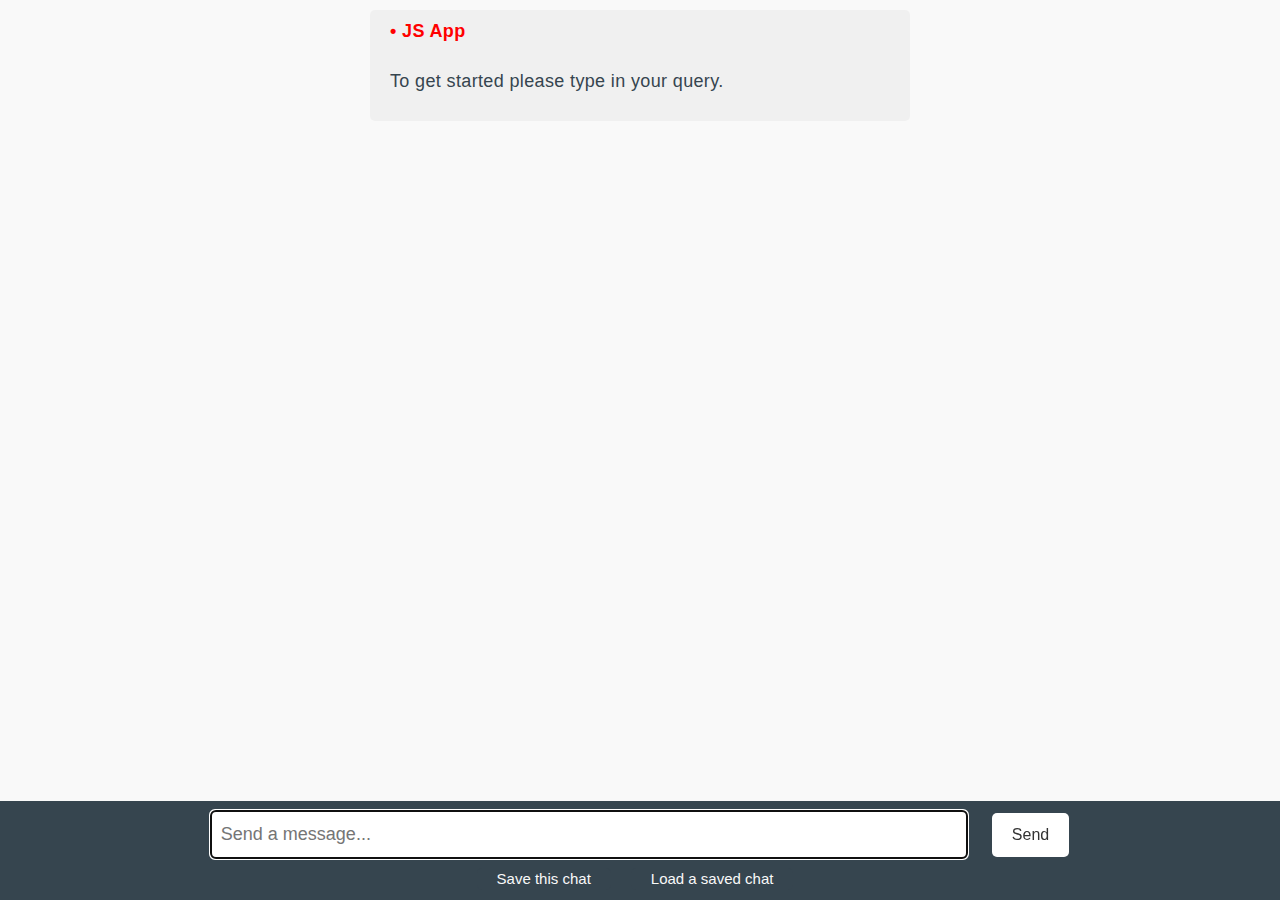
<file: Exp_8-Get-the-weaviate-code-working-in-a-js-web-app/index.html>
<!DOCTYPE html>
<html lang="en">

	<head>
	
	<meta charset="utf-8">
	<title>JS-Test</title>
	<meta name="viewport" content="width=device-width, initial-scale=1">
	<meta name="description" content="A personal chatbot powered by ChatGPT.">
		
		
	<!--CSS Stylesheets-->
	<link rel="stylesheet" href="css/w3.css">
	
	
    <style>
      body {
        background-color: #f9f9f9;
		font-family: Arial, sans-serif;
		font-size: 18px;
		color: #36454F;
      }
	   main {
	   	margin-bottom: 200px;
	   	color: #36454F;
        padding: 10px;
	}
	
	.responsive {
		 width: 100%; /*Makes media scalable as the viewport size changes*/
		 height: auto;
		 max-width: 200px;
		 
		 } 
      .container {
        width: 100%;
        max-width: 600px;
        margin: 0 auto;
        padding: 0 20px;
      }
	  
      .sticky-bar {
        position: fixed;
        bottom: 0;
        left: 0;
        width: 100%;
        background-color: #36454F; /* Charcoal */
        color: #fff;
        padding: 10px; /*30px*/
        text-align: center;
      }
      .sticky-bar input[type="text"] {
        padding: 10px;
        border-radius: 5px;
        border: none;
        margin-right: 10px;
        width: 60%;
        font-size: 18px;
      }
      .sticky-bar input[type="submit"] {
        background-color: #fff;
        color: #333;
        border: none;
        padding: 10px 20px;
        border-radius: 5px;
        cursor: pointer;
        font-size: 16px;
        margin-left: 10px;
      }
	  .message-container {
        margin-bottom: 10px;
        padding: 5px 20px;
        background-color: #f0f0f0;
        border-radius: 5px;
		line-height: 1.8;
		letter-spacing: 0.02em;
	}
	.set-color1 {
		color: red;
	}
	.set-color2 {
		color: purple;
	}
	
	
	#chat-buttons {
	  display: flex;
	  justify-content: center;
	  align-items: center;
	  margin-top: 10px;
	}
	
	#chat-buttons button {
	  margin-right: 20px;
	  padding: 0px 20px;
	  border-radius: 5px;
	  cursor: pointer;
	  font-size: 15px;
	  background-color: #36454F;
	  color: #f9f9f9;
	  border: none;
	}
	
	#chat-buttons input[type="file"] {
	  display: none;
	}
	
	#chat-buttons label {
	  display: inline-block;
	  padding: 0px 20px;
	  border-radius: 5px;
	  cursor: pointer;
	  font-size: 15px;
	  background-color: #36454F;
	  color: #f9f9f9;
	  border: none;
	}
	
	
	
	#chat-buttons input[type="file"] + label {
	  margin-right: 10px;
	}
	
	#chat-buttons input[type="file"] + label:before {
	  content: "Load a saved chat";
	}

	
	</style>

	
  </head>
  <body>
    <div class="container w3-animate-opacity">
		
		<!--
		<div>
			<img class="responsive" src="assets/teacher.png" alt="Avatar" width="150">
		</div>
	
	 
      <h3>Maiya</h3>
	 -->
	
	  
	  <main id="chat">
	      <div class="message-container">
			  <span id="first-chat-block" class="set-color1"><b>&#x2022 ChatGPT</b></span>
	        
	        <p>To get started please type in your query.</p>
	      </div>
		  
		  
	      <!-- Add more message containers here -->
 	 </main>
	 
	 
	 
	 
      <div class="sticky-bar">
		  
		<form id="myForm" method="post">
          <input id="user-input" type="text" name="my_message" placeholder="Send a message..." autofocus>
		  <input type="hidden" name="robotblock">
		  
		  
		  <input type="submit" value="Send">
	  		
	  	</form>
		
		
		<div id="chat-buttons">
		  <button onclick="saveChatHistoryToCsv()">Save this chat</button>
		  <input type="file" id="csv-file" accept=".csv">
		  <label for="csv-file"></label>
		</div>
		
      </div>
	 
    </div>
	
	
	<!--The page gets scrolled up to this id.-->
	<div id="chatgpt">
	</div>
	
	<!--Onload a click is simulated on this to scroll the page to id="bottom-bar"-->
	<a href="#chatgpt" id="scroll-page-up"></a>
	
  </body>
</html>




<script>

//Simulates a click.
function simulateClick(tabID) {
	
	// Simulate a click.
	document.getElementById(tabID).click();
	
}

</script>


<!-- Import the utils.js file -->
<script src="utils.js"></script>

<!-- Import the chatgpt config and api function -->
<script src="chatgpt-config.js"></script>

<script>
	// Set the name of the bot in the first chat block
	document.getElementById("first-chat-block").innerHTML = "<b>&#x2022 " + bot_name + "</b>";
</script>


<script>


// Get the form
var form = document.getElementById('myForm');

form.onsubmit = function(event) {
	
	  // Prevent the default form submission behavior
	  event.preventDefault();
	  
	  // Get the form data
	  var formData = new FormData(form);
	 
	  
	  // Clear the form input
	  form.reset();
	  
	  // Get the value of my_message
	  var my_message = formData.get("my_message");
	  //console.log($my_message);
	  
	  
	  // Format the input into paragraphs. This
	  // adds paragrah html to the students chat.
	  // It's main use is in Maiya's chat where the long response needs 
	  // to be formatted into separate paragraphs.
	  my_message = formatResponse(my_message);
	  
	  console.log(my_message)
	
	  
	  var input_message = {
	  sender: user_name,
	  text: my_message
		};
	
	
	//console.log(input_message.text);
	
	
	// Add a user message to the chat
	addMessageToChat(input_message);
	
	
	// Scroll the page up by cicking on a div at the bottom of the page.
	simulateClick('scroll-page-up');
	
	
	// Make an API call and process the response.
	// Refer to: chatgpt-config.js
	makeApiRequest(my_message);
	
 
};	
  

</script>
</file>
